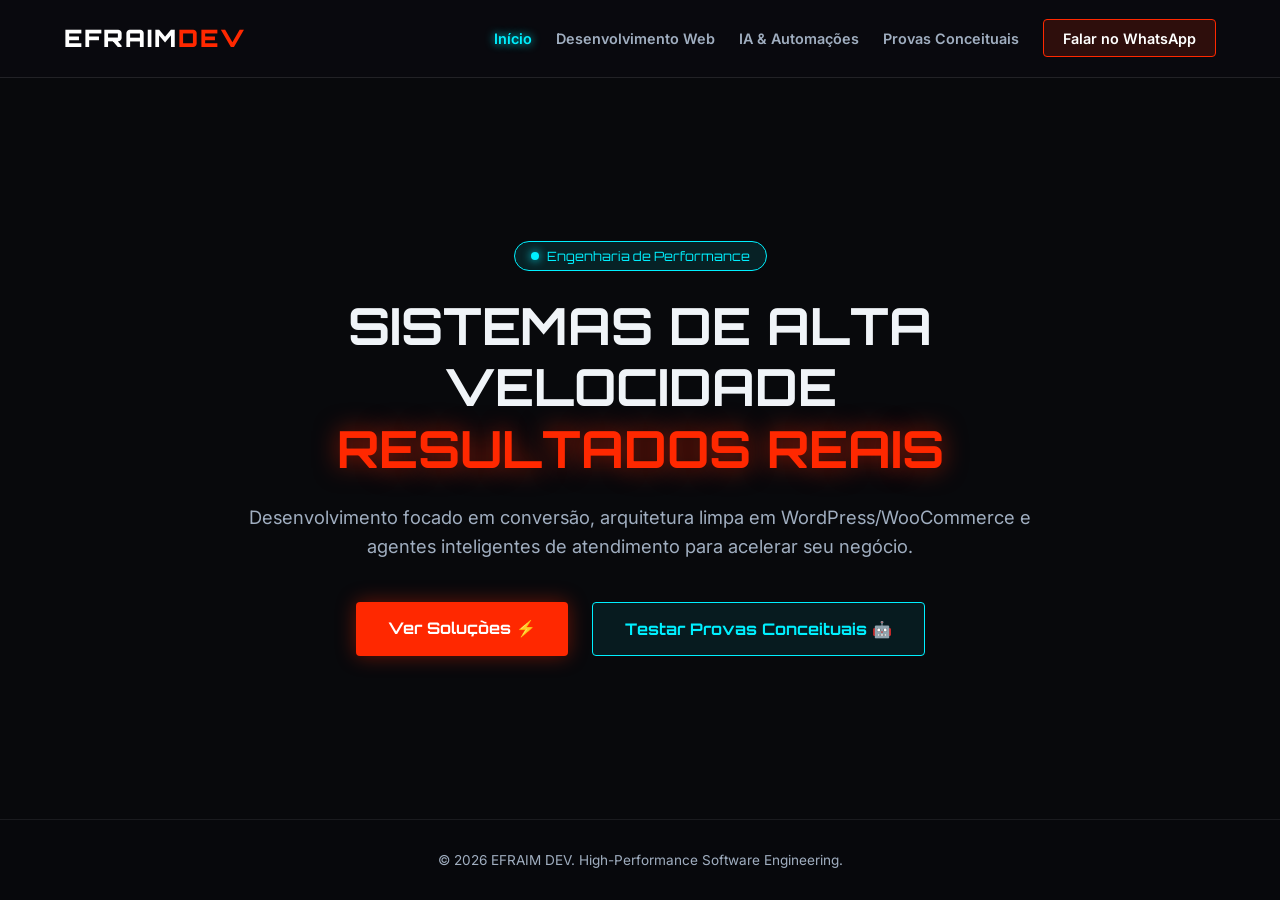
<file: index.html>
<!DOCTYPE html>
<html lang="pt-BR">
<head>
  <meta charset="UTF-8">
  <meta name="viewport" content="width=device-width, initial-scale=1.0">
  <title>EFRAIM DEV | High-Performance & Tech Solutions</title>
  <link rel="stylesheet" href="css/styles.css">
  <link href="https://fonts.googleapis.com/css2?family=Orbitron:wght@500;700;900&family=Inter:wght@300;400;600&display=swap" rel="stylesheet">
</head>
<body style="background-image: url('https://images.unsplash.com/photo-1568605117036-5fe5e7bab0b7?q=80&w=1920');">

  <header class="navbar">
    <a href="index.html" class="logo">EFRAIM<span>DEV</span></a>
    <nav>
      <a href="index.html" class="active">Início</a>
      <a href="desenvolvimento.html">Desenvolvimento Web</a>
      <a href="automacoes.html">IA & Automações</a>
      <a href="portfolio.html">Provas Conceituais</a>
      <a href="contato.html" class="btn-nav">Falar no WhatsApp</a>
    </nav>
  </header>

  <section class="hero">
    <div class="hero-content">
      <div class="badge"><span class="pulse"></span> Engenharia de Performance</div>
      <h1>Sistemas de Alta Velocidade <span>Resultados Reais</span></h1>
      <p>Desenvolvimento focado em conversão, arquitetura limpa em WordPress/WooCommerce e agentes inteligentes de atendimento para acelerar seu negócio.</p>
      <div class="hero-btns">
        <a href="desenvolvimento.html" class="btn-primary">Ver Soluções ⚡</a>
        <a href="portfolio.html" class="btn-secondary">Testar Provas Conceituais 🤖</a>
      </div>
    </div>
  </section>

  <footer class="footer">
    <p>&copy; 2026 EFRAIM DEV. High-Performance Software Engineering.</p>
  </footer>

</body>
</html>
</file>
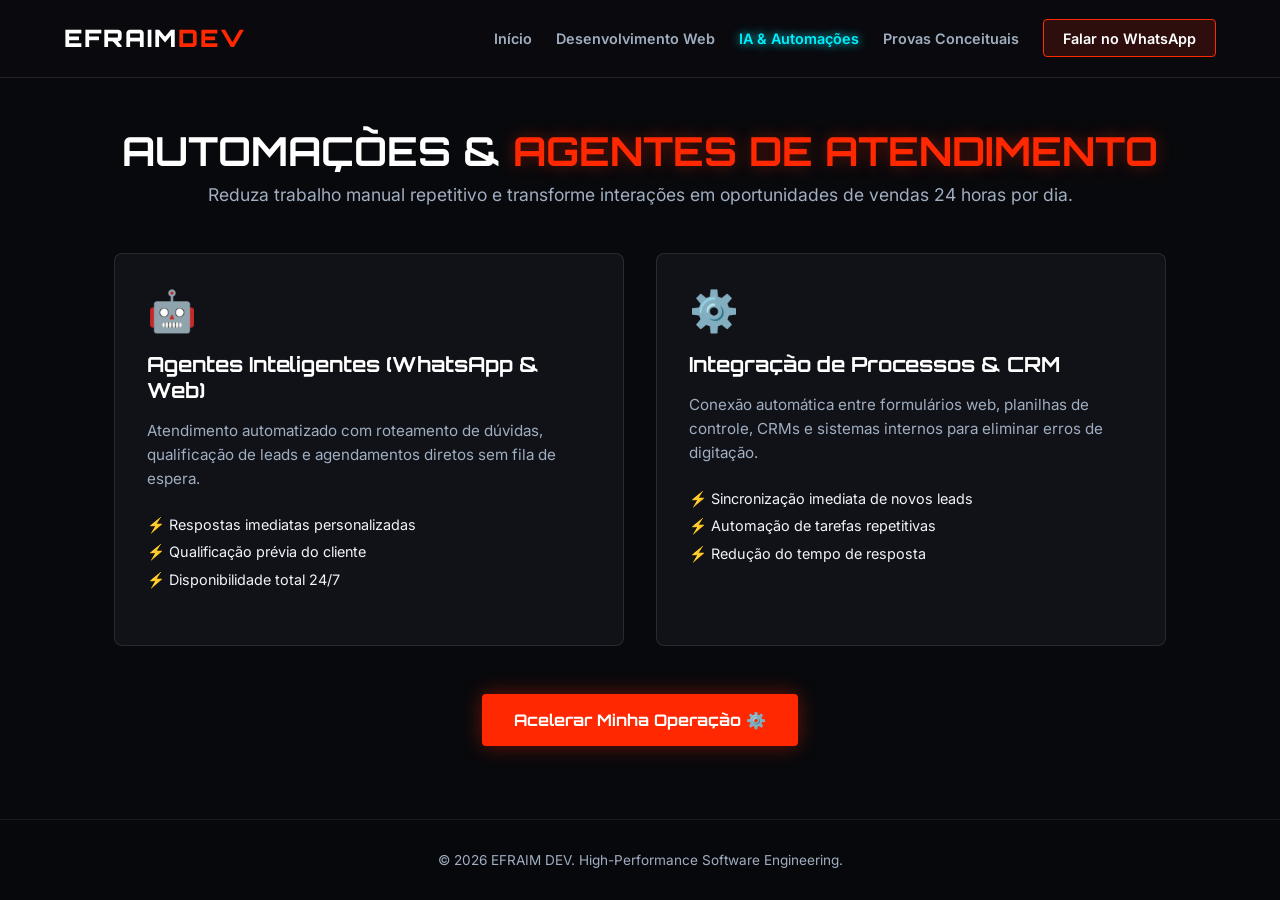
<file: automacoes.html>
<!DOCTYPE html>
<html lang="pt-BR">
<head>
  <meta charset="UTF-8">
  <meta name="viewport" content="width=device-width, initial-scale=1.0">
  <title>IA & Automações | EFRAIM DEV</title>
  <link rel="stylesheet" href="css/styles.css">
  <link href="https://fonts.googleapis.com/css2?family=Orbitron:wght@500;700;900&family=Inter:wght@300;400;600&display=swap" rel="stylesheet">
</head>
<body style="background-image: url('https://images.unsplash.com/photo-1518770660439-4636190af475?q=80&w=1920');">

  <header class="navbar">
    <a href="index.html" class="logo">EFRAIM<span>DEV</span></a>
    <nav>
      <a href="index.html">Início</a>
      <a href="desenvolvimento.html">Desenvolvimento Web</a>
      <a href="automacoes.html" class="active">IA & Automações</a>
      <a href="portfolio.html">Provas Conceituais</a>
      <a href="contato.html" class="btn-nav">Falar no WhatsApp</a>
    </nav>
  </header>

  <main class="container">
    <div class="page-title">
      <h1>Automações & <span>Agentes de Atendimento</span></h1>
      <p>Reduza trabalho manual repetitivo e transforme interações em oportunidades de vendas 24 horas por dia.</p>
    </div>

    <div class="grid-cards">
      <div class="card">
        <div class="card-icon">🤖</div>
        <h3>Agentes Inteligentes (WhatsApp & Web)</h3>
        <p>Atendimento automatizado com roteamento de dúvidas, qualificação de leads e agendamentos diretos sem fila de espera.</p>
        <ul class="card-feature-list">
          <li>Respostas imediatas personalizadas</li>
          <li>Qualificação prévia do cliente</li>
          <li>Disponibilidade total 24/7</li>
        </ul>
      </div>

      <div class="card">
        <div class="card-icon">⚙️</div>
        <h3>Integração de Processos & CRM</h3>
        <p>Conexão automática entre formulários web, planilhas de controle, CRMs e sistemas internos para eliminar erros de digitação.</p>
        <ul class="card-feature-list">
          <li>Sincronização imediata de novos leads</li>
          <li>Automação de tarefas repetitivas</li>
          <li>Redução do tempo de resposta</li>
        </ul>
      </div>
    </div>

    <div style="text-align: center; margin-top: 3rem;">
      <a href="contato.html" class="btn-primary">Acelerar Minha Operação ⚙️</a>
    </div>
  </main>

  <footer class="footer">
    <p>&copy; 2026 EFRAIM DEV. High-Performance Software Engineering.</p>
  </footer>

</body>
</html>
</file>
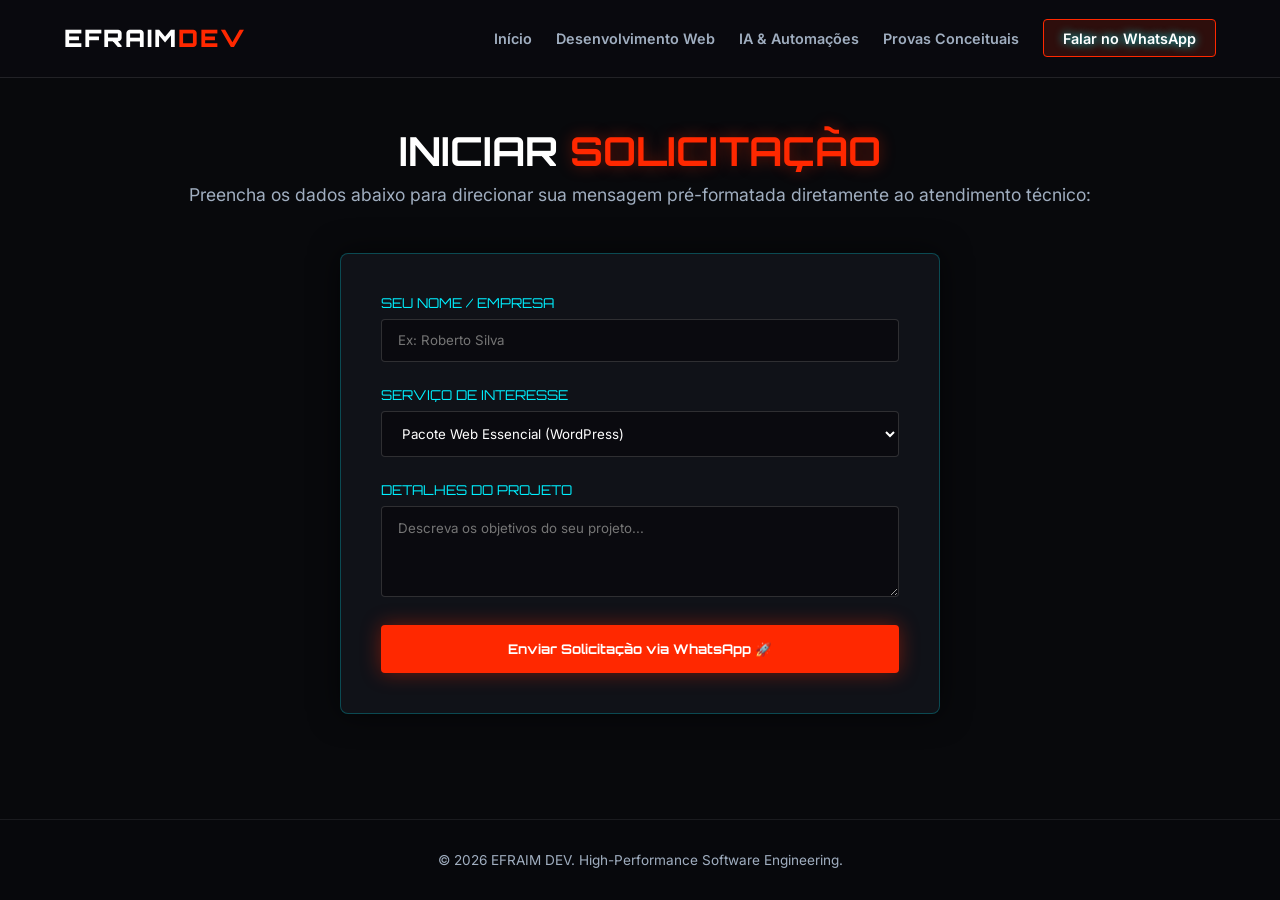
<file: contato.html>
<!DOCTYPE html>
<html lang="pt-BR">
<head>
  <meta charset="UTF-8">
  <meta name="viewport" content="width=device-width, initial-scale=1.0">
  <title>Contato | EFRAIM DEV</title>
  <link rel="stylesheet" href="css/styles.css">
  <link href="https://fonts.googleapis.com/css2?family=Orbitron:wght@500;700;900&family=Inter:wght@300;400;600&display=swap" rel="stylesheet">
</head>
<body style="background-image: url('https://images.unsplash.com/photo-1508974239320-0a029497e820?q=80&w=1920');">

  <header class="navbar">
    <a href="index.html" class="logo">EFRAIM<span>DEV</span></a>
    <nav>
      <a href="index.html">Início</a>
      <a href="desenvolvimento.html">Desenvolvimento Web</a>
      <a href="automacoes.html">IA & Automações</a>
      <a href="portfolio.html">Provas Conceituais</a>
      <a href="contato.html" class="active btn-nav">Falar no WhatsApp</a>
    </nav>
  </header>

  <main class="container">
    <div class="page-title">
      <h1>Iniciar <span>Solicitação</span></h1>
      <p>Preencha os dados abaixo para direcionar sua mensagem pré-formatada diretamente ao atendimento técnico:</p>
    </div>

    <div class="form-container">
      <form id="whatsappForm">
        <div class="form-group">
          <label for="nome">SEU NOME / EMPRESA</label>
          <input type="text" id="nome" required placeholder="Ex: Roberto Silva">
        </div>

        <div class="form-group">
          <label for="servico">SERVIÇO DE INTERESSE</label>
          <select id="servico" required>
            <option value="Site Institucional em WordPress">Pacote Web Essencial (WordPress)</option>
            <option value="Loja Virtual WooCommerce">E-commerce / WooCommerce Completo</option>
            <option value="Agente Inteligente / IA">Agente Inteligente de Atendimento</option>
            <option value="Manutenção e Otimização">Manutenção & Otimização de Performance</option>
          </select>
        </div>

        <div class="form-group">
          <label for="mensagem">DETALHES DO PROJETO</label>
          <textarea id="mensagem" rows="4" placeholder="Descreva os objetivos do seu projeto..."></textarea>
        </div>

        <button type="submit" class="btn-primary" style="width: 100%;">Enviar Solicitação via WhatsApp 🚀</button>
      </form>
    </div>
  </main>

  <footer class="footer">
    <p>&copy; 2026 EFRAIM DEV. High-Performance Software Engineering.</p>
  </footer>

  <script class="code-script">
    document.getElementById('whatsappForm').addEventListener('submit', function(e) {
      e.preventDefault();
      
      const nome = document.getElementById('nome').value;
      const servico = document.getElementById('servico').value;
      const mensagem = document.getElementById('mensagem').value;
      
      // Digite o seu número com DDD (apenas números)
      const numeroWhats = '5511999999999'; 
      
      const texto = `Olá! Meu nome é *${nome}*.\nTenho interesse em: *${servico}*.\n\n*Detalhes:* ${mensagem}`;
      const url = `https://wa.me/${numeroWhats}?text=${encodeURIComponent(texto)}`;
      
      window.open(url, '_blank');
    });
  </script>

</body>
</html>
</file>
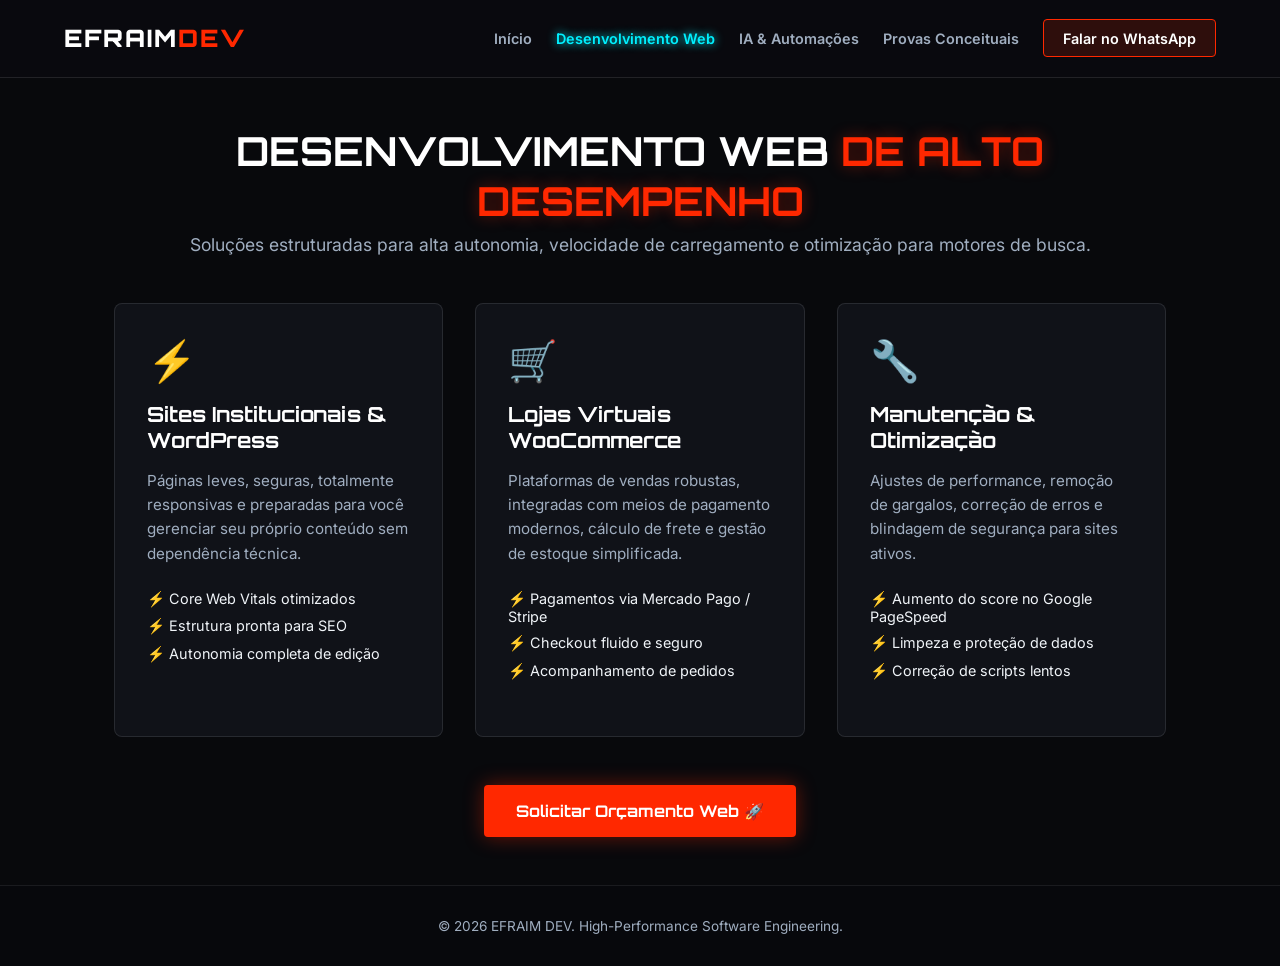
<file: desenvolvimento.html>
<!DOCTYPE html>
<html lang="pt-BR">
<head>
  <meta charset="UTF-8">
  <meta name="viewport" content="width=device-width, initial-scale=1.0">
  <title>Desenvolvimento Web | EFRAIM DEV</title>
  <link rel="stylesheet" href="css/styles.css">
  <link href="https://fonts.googleapis.com/css2?family=Orbitron:wght@500;700;900&family=Inter:wght@300;400;600&display=swap" rel="stylesheet">
</head>
<body style="background-image: url('https://images.unsplash.com/photo-1555066931-4365d14bab8c?q=80&w=1920');">

  <header class="navbar">
    <a href="index.html" class="logo">EFRAIM<span>DEV</span></a>
    <nav>
      <a href="index.html">Início</a>
      <a href="desenvolvimento.html" class="active">Desenvolvimento Web</a>
      <a href="automacoes.html">IA & Automações</a>
      <a href="portfolio.html">Provas Conceituais</a>
      <a href="contato.html" class="btn-nav">Falar no WhatsApp</a>
    </nav>
  </header>

  <main class="container">
    <div class="page-title">
      <h1>Desenvolvimento Web <span>de Alto Desempenho</span></h1>
      <p>Soluções estruturadas para alta autonomia, velocidade de carregamento e otimização para motores de busca.</p>
    </div>

    <div class="grid-cards">
      <div class="card">
        <div class="card-icon">⚡</div>
        <h3>Sites Institucionais & WordPress</h3>
        <p>Páginas leves, seguras, totalmente responsivas e preparadas para você gerenciar seu próprio conteúdo sem dependência técnica.</p>
        <ul class="card-feature-list">
          <li>Core Web Vitals otimizados</li>
          <li>Estrutura pronta para SEO</li>
          <li>Autonomia completa de edição</li>
        </ul>
      </div>

      <div class="card">
        <div class="card-icon">🛒</div>
        <h3>Lojas Virtuais WooCommerce</h3>
        <p>Plataformas de vendas robustas, integradas com meios de pagamento modernos, cálculo de frete e gestão de estoque simplificada.</p>
        <ul class="card-feature-list">
          <li>Pagamentos via Mercado Pago / Stripe</li>
          <li>Checkout fluido e seguro</li>
          <li>Acompanhamento de pedidos</li>
        </ul>
      </div>

      <div class="card">
        <div class="card-icon">🔧</div>
        <h3>Manutenção & Otimização</h3>
        <p>Ajustes de performance, remoção de gargalos, correção de erros e blindagem de segurança para sites ativos.</p>
        <ul class="card-feature-list">
          <li>Aumento do score no Google PageSpeed</li>
          <li>Limpeza e proteção de dados</li>
          <li>Correção de scripts lentos</li>
        </ul>
      </div>
    </div>

    <div style="text-align: center; margin-top: 3rem;">
      <a href="contato.html" class="btn-primary">Solicitar Orçamento Web 🚀</a>
    </div>
  </main>

  <footer class="footer">
    <p>&copy; 2026 EFRAIM DEV. High-Performance Software Engineering.</p>
  </footer>

</body>
</html>
</file>
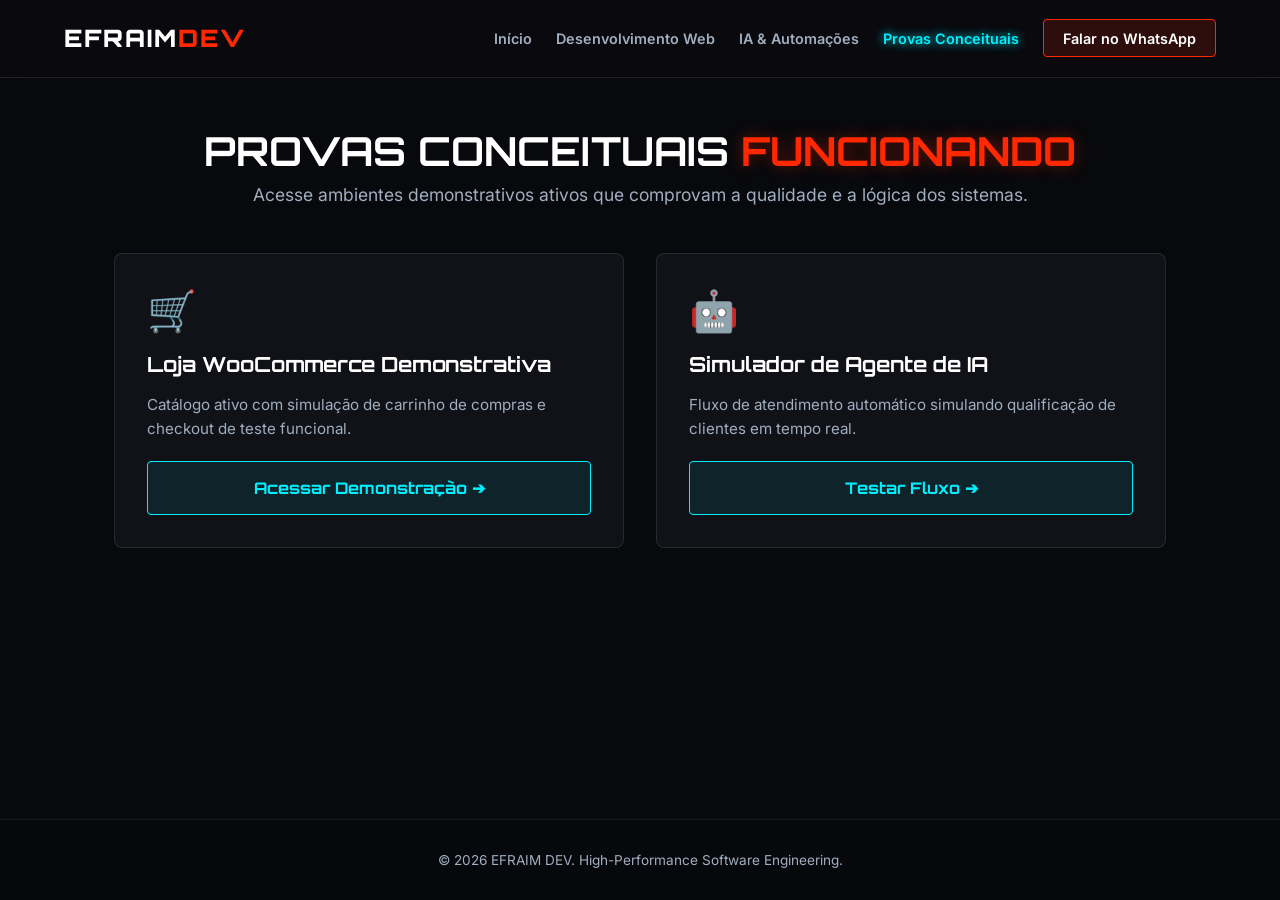
<file: portfolio.html>
<!DOCTYPE html>
<html lang="pt-BR">
<head>
  <meta charset="UTF-8">
  <meta name="viewport" content="width=device-width, initial-scale=1.0">
  <title>Provas Conceituais | EFRAIM DEV</title>
  <link rel="stylesheet" href="css/styles.css">
  <link href="https://fonts.googleapis.com/css2?family=Orbitron:wght@500;700;900&family=Inter:wght@300;400;600&display=swap" rel="stylesheet">
</head>
<body style="background-image: url('https://images.unsplash.com/photo-1558494949-ef010cbdcc31?q=80&w=1920');">

  <header class="navbar">
    <a href="index.html" class="logo">EFRAIM<span>DEV</span></a>
    <nav>
      <a href="index.html">Início</a>
      <a href="desenvolvimento.html">Desenvolvimento Web</a>
      <a href="automacoes.html">IA & Automações</a>
      <a href="portfolio.html" class="active">Provas Conceituais</a>
      <a href="contato.html" class="btn-nav">Falar no WhatsApp</a>
    </nav>
  </header>

  <main class="container">
    <div class="page-title">
      <h1>Provas Conceituais <span>Funcionando</span></h1>
      <p>Acesse ambientes demonstrativos ativos que comprovam a qualidade e a lógica dos sistemas.</p>
    </div>

    <div class="grid-cards">
      <div class="card">
        <div class="card-icon">🛒</div>
        <h3>Loja WooCommerce Demonstrativa</h3>
        <p>Catálogo ativo com simulação de carrinho de compras e checkout de teste funcional.</p>
        <br>
        <a href="#" class="btn-secondary" style="width: 100%; text-align: center;">Acessar Demonstração ➔</a>
      </div>

      <div class="card">
        <div class="card-icon">🤖</div>
        <h3>Simulador de Agente de IA</h3>
        <p>Fluxo de atendimento automático simulando qualificação de clientes em tempo real.</p>
        <br>
        <a href="#" class="btn-secondary" style="width: 100%; text-align: center;">Testar Fluxo ➔</a>
      </div>
    </div>
  </main>

  <footer class="footer">
    <p>&copy; 2026 EFRAIM DEV. High-Performance Software Engineering.</p>
  </footer>

</body>
</html>
</file>
<file: css/styles.css>
:root {
  --bg-dark: #08090c;
  --bg-card: rgba(18, 20, 28, 0.85);
  --bg-card-hover: rgba(25, 28, 40, 0.95);
  --primary-red: #ff2800;
  --neon-blue: #00f0ff;
  --text-main: #f0f4f8;
  --text-muted: #a0aec0;
  --border-glow: rgba(0, 240, 255, 0.25);
  --border-red: rgba(255, 40, 0, 0.4);
  --font-tech: 'Orbitron', sans-serif;
  --font-body: 'Inter', sans-serif;
}

* {
  margin: 0;
  padding: 0;
  box-sizing: border-box;
}

body {
  background-color: var(--bg-dark);
  color: var(--text-main);
  font-family: var(--font-body);
  min-height: 100vh;
  display: flex;
  flex-direction: column;
  background-size: cover;
  background-position: center;
  background-attachment: fixed;
  position: relative;
}

/* OVERLAY ESCURO PARA FACILITAR A LEITURA SOBRE AS IMAGENS */
body::before {
  content: "";
  position: absolute;
  top: 0; left: 0; right: 0; bottom: 0;
  background: linear-gradient(180deg, rgba(8, 9, 12, 0.85) 0%, rgba(8, 9, 12, 0.95) 100%);
  z-index: 0;
}

.navbar, .container, .footer, .hero {
  position: relative;
  z-index: 1;
}

/* NAVBAR */
.navbar {
  display: flex;
  justify-content: space-between;
  align-items: center;
  padding: 1.2rem 5%;
  background: rgba(10, 11, 15, 0.9);
  backdrop-filter: blur(12px);
  border-bottom: 1px solid rgba(255, 255, 255, 0.1);
  position: sticky;
  top: 0;
  z-index: 100;
}

.logo {
  font-family: var(--font-tech);
  font-size: 1.5rem;
  font-weight: 900;
  letter-spacing: 2px;
  color: #fff;
  text-decoration: none;
}

.logo span {
  color: var(--primary-red);
}

nav {
  display: flex;
  align-items: center;
  gap: 1.5rem;
}

nav a {
  color: var(--text-muted);
  text-decoration: none;
  font-weight: 600;
  font-size: 0.9rem;
  transition: all 0.3s ease;
}

nav a:hover, nav a.active {
  color: var(--neon-blue);
  text-shadow: 0 0 10px var(--neon-blue);
}

.btn-nav {
  border: 1px solid var(--primary-red);
  padding: 0.6rem 1.2rem;
  border-radius: 4px;
  color: #fff !important;
  background: rgba(255, 40, 0, 0.15);
  transition: 0.3s;
}

.btn-nav:hover {
  background: var(--primary-red);
  box-shadow: 0 0 15px rgba(255, 40, 0, 0.6);
}

/* CONTAINER GERAL */
.container {
  max-width: 1100px;
  margin: 0 auto;
  padding: 3rem 1.5rem;
  flex: 1;
  width: 100%;
}

/* PAGE HEADER */
.page-title {
  text-align: center;
  margin-bottom: 3rem;
}

.page-title h1 {
  font-family: var(--font-tech);
  font-size: 2.5rem;
  text-transform: uppercase;
  color: #fff;
}

.page-title h1 span {
  color: var(--primary-red);
  text-shadow: 0 0 15px rgba(255, 40, 0, 0.4);
}

.page-title p {
  color: var(--text-muted);
  margin-top: 0.5rem;
  font-size: 1.1rem;
}

/* HERO SECTION (HOME) */
.hero {
  flex: 1;
  display: flex;
  align-items: center;
  justify-content: center;
  text-align: center;
  padding: 4rem 1rem;
}

.hero-content {
  max-width: 850px;
}

.badge {
  display: inline-flex;
  align-items: center;
  gap: 8px;
  background: rgba(0, 240, 255, 0.1);
  border: 1px solid var(--neon-blue);
  color: var(--neon-blue);
  padding: 6px 16px;
  border-radius: 20px;
  font-size: 0.8rem;
  font-family: var(--font-tech);
  margin-bottom: 1.5rem;
}

.pulse {
  width: 8px;
  height: 8px;
  background: var(--neon-blue);
  border-radius: 50%;
  box-shadow: 0 0 10px var(--neon-blue);
}

.hero h1 {
  font-family: var(--font-tech);
  font-size: 3.2rem;
  line-height: 1.2;
  margin-bottom: 1.5rem;
  text-transform: uppercase;
}

.hero h1 span {
  color: var(--primary-red);
  display: block;
  text-shadow: 0 0 25px rgba(255, 40, 0, 0.6);
}

.hero p {
  color: var(--text-muted);
  font-size: 1.15rem;
  line-height: 1.6;
  margin-bottom: 2.5rem;
}

/* BOTÕES HERO & GERAIS */
.hero-btns {
  display: flex;
  gap: 1.5rem;
  justify-content: center;
  flex-wrap: wrap;
}

.btn-primary {
  background: var(--primary-red);
  color: #fff;
  padding: 1rem 2rem;
  text-decoration: none;
  font-family: var(--font-tech);
  font-weight: 700;
  border-radius: 4px;
  box-shadow: 0 0 20px rgba(255, 40, 0, 0.4);
  transition: 0.3s ease;
  display: inline-block;
  border: none;
  cursor: pointer;
}

.btn-primary:hover {
  transform: translateY(-2px);
  box-shadow: 0 0 30px rgba(255, 40, 0, 0.8);
}

.btn-secondary {
  border: 1px solid var(--neon-blue);
  color: var(--neon-blue);
  padding: 1rem 2rem;
  text-decoration: none;
  font-family: var(--font-tech);
  font-weight: 700;
  border-radius: 4px;
  background: rgba(0, 240, 255, 0.08);
  transition: 0.3s ease;
  display: inline-block;
}

.btn-secondary:hover {
  background: var(--neon-blue);
  color: var(--bg-dark);
  box-shadow: 0 0 25px var(--neon-blue);
}

/* CARDS & GRID */
.grid-cards {
  display: grid;
  grid-template-columns: repeat(auto-fit, minmax(300px, 1fr));
  gap: 2rem;
}

.card {
  background: var(--bg-card);
  backdrop-filter: blur(8px);
  border: 1px solid rgba(255, 255, 255, 0.1);
  border-radius: 8px;
  padding: 2rem;
  transition: 0.3s ease;
}

.card:hover {
  background: var(--bg-card-hover);
  border-color: var(--neon-blue);
  box-shadow: 0 0 25px rgba(0, 240, 255, 0.2);
  transform: translateY(-4px);
}

.card-icon {
  font-size: 2.5rem;
  margin-bottom: 1rem;
}

.card h3 {
  font-family: var(--font-tech);
  font-size: 1.3rem;
  margin-bottom: 1rem;
  color: #fff;
}

.card p {
  color: var(--text-muted);
  line-height: 1.6;
  font-size: 0.95rem;
}

.card-feature-list {
  list-style: none;
  margin: 1.5rem 0;
}

.card-feature-list li {
  color: var(--text-main);
  margin-bottom: 0.6rem;
  font-size: 0.9rem;
}

.card-feature-list li::before {
  content: "⚡ ";
  color: var(--primary-red);
}

/* FORMULÁRIO DE CONTATO */
.form-container {
  max-width: 600px;
  margin: 0 auto;
  background: var(--bg-card);
  backdrop-filter: blur(10px);
  border: 1px solid var(--border-glow);
  padding: 2.5rem;
  border-radius: 8px;
  box-shadow: 0 0 30px rgba(0, 0, 0, 0.6);
}

.form-group {
  margin-bottom: 1.5rem;
}

.form-group label {
  display: block;
  font-family: var(--font-tech);
  font-size: 0.85rem;
  margin-bottom: 0.5rem;
  color: var(--neon-blue);
}

.form-group input, 
.form-group select, 
.form-group textarea {
  width: 100%;
  padding: 0.8rem 1rem;
  background: rgba(10, 11, 15, 0.9);
  border: 1px solid rgba(255, 255, 255, 0.15);
  border-radius: 4px;
  color: #fff;
  font-family: var(--font-body);
  outline: none;
  transition: 0.3s;
}

.form-group input:focus, 
.form-group select:focus, 
.form-group textarea:focus {
  border-color: var(--neon-blue);
  box-shadow: 0 0 10px rgba(0, 240, 255, 0.4);
}

/* FOOTER */
.footer {
  text-align: center;
  padding: 2rem;
  border-top: 1px solid rgba(255, 255, 255, 0.08);
  background: rgba(8, 9, 12, 0.95);
  color: var(--text-muted);
  font-size: 0.85rem;
}

@media (max-width: 768px) {
  .navbar { flex-direction: column; gap: 1rem; }
  nav { flex-wrap: wrap; justify-content: center; }
  .hero h1 { font-size: 2.2rem; }
}
</file>
